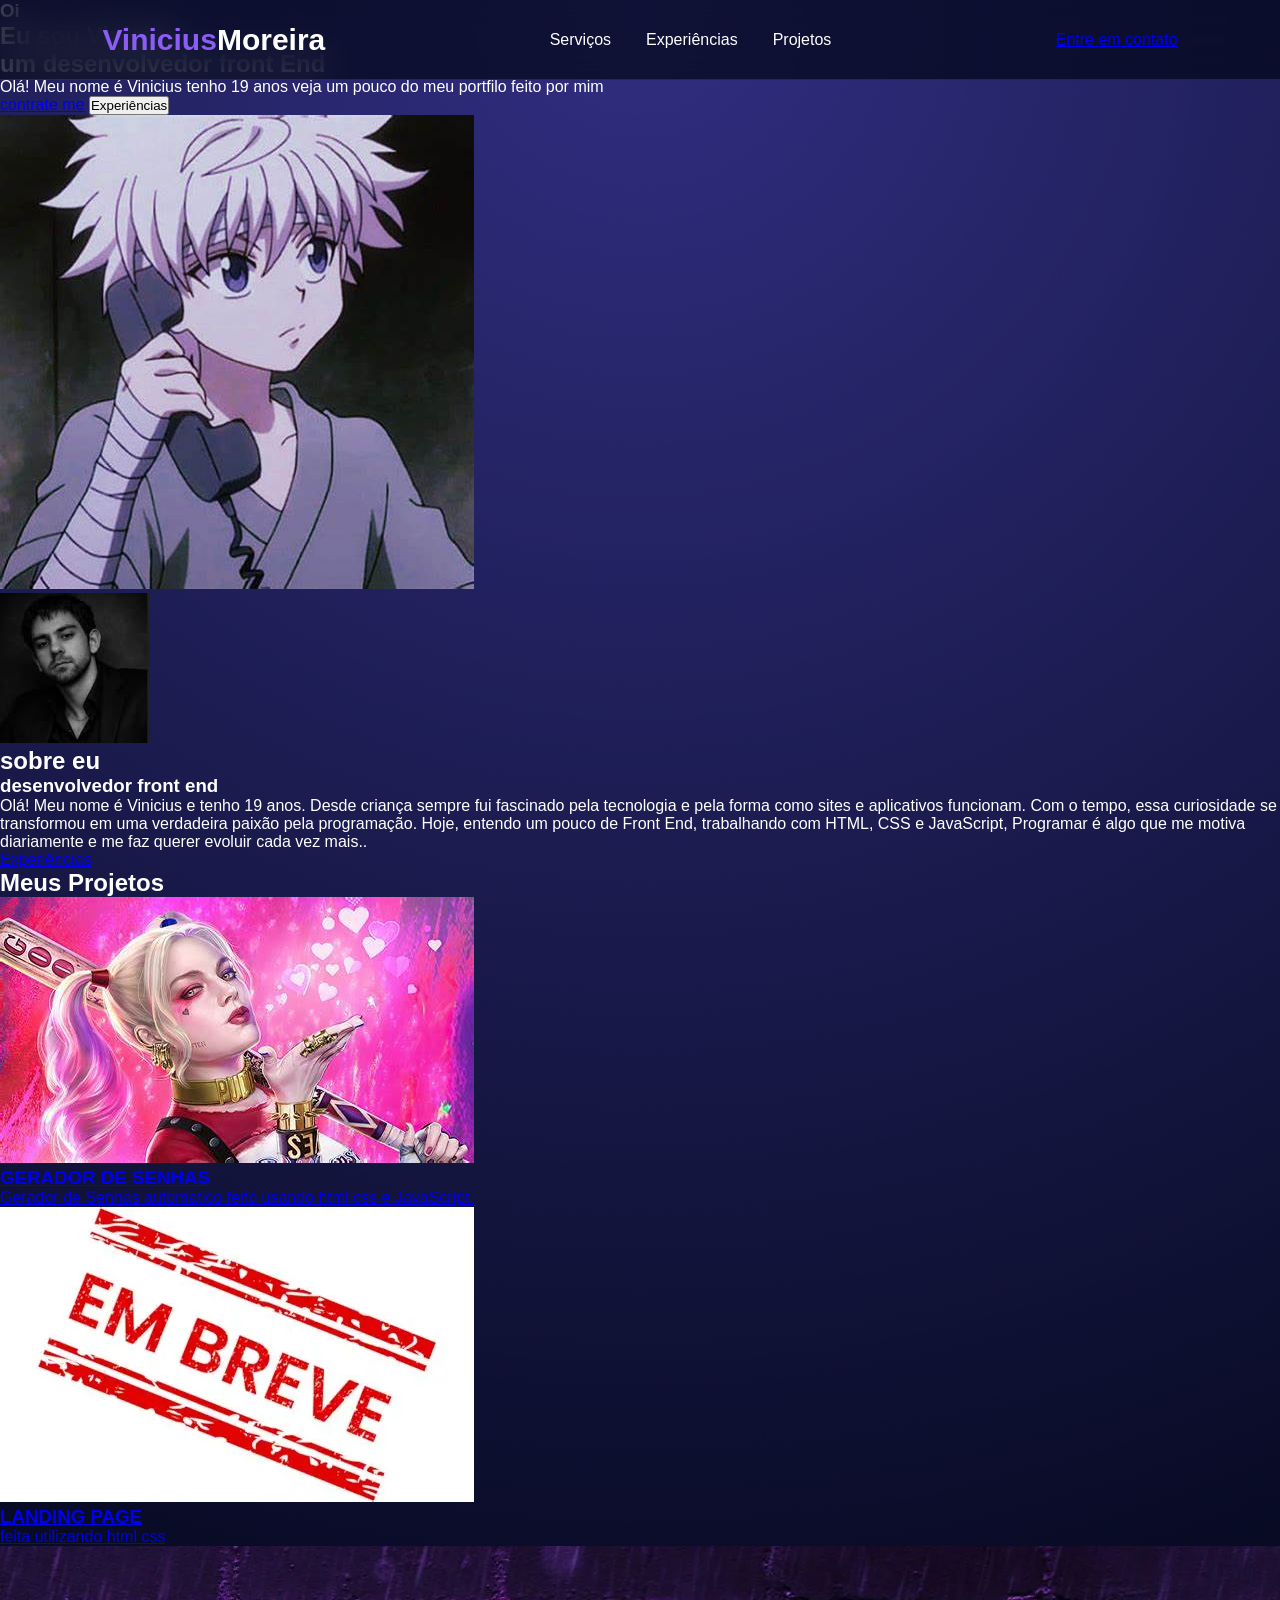
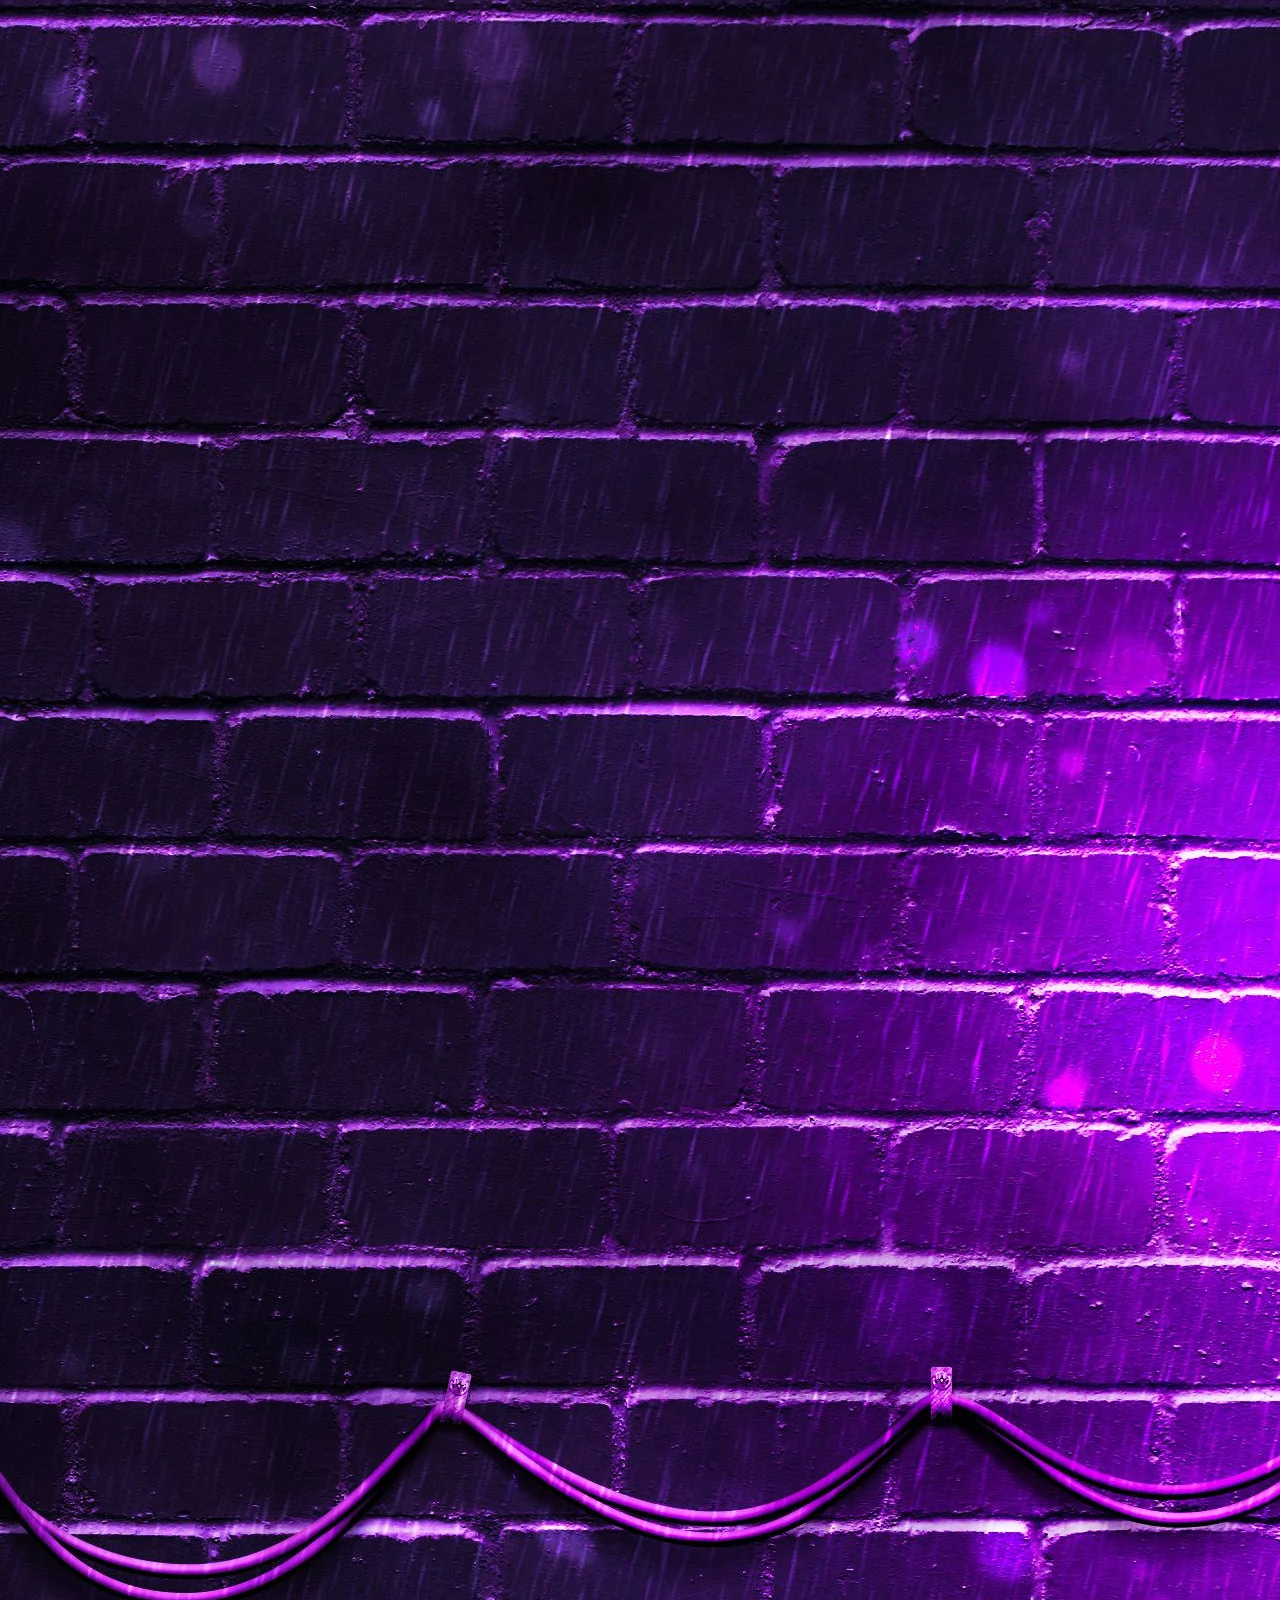
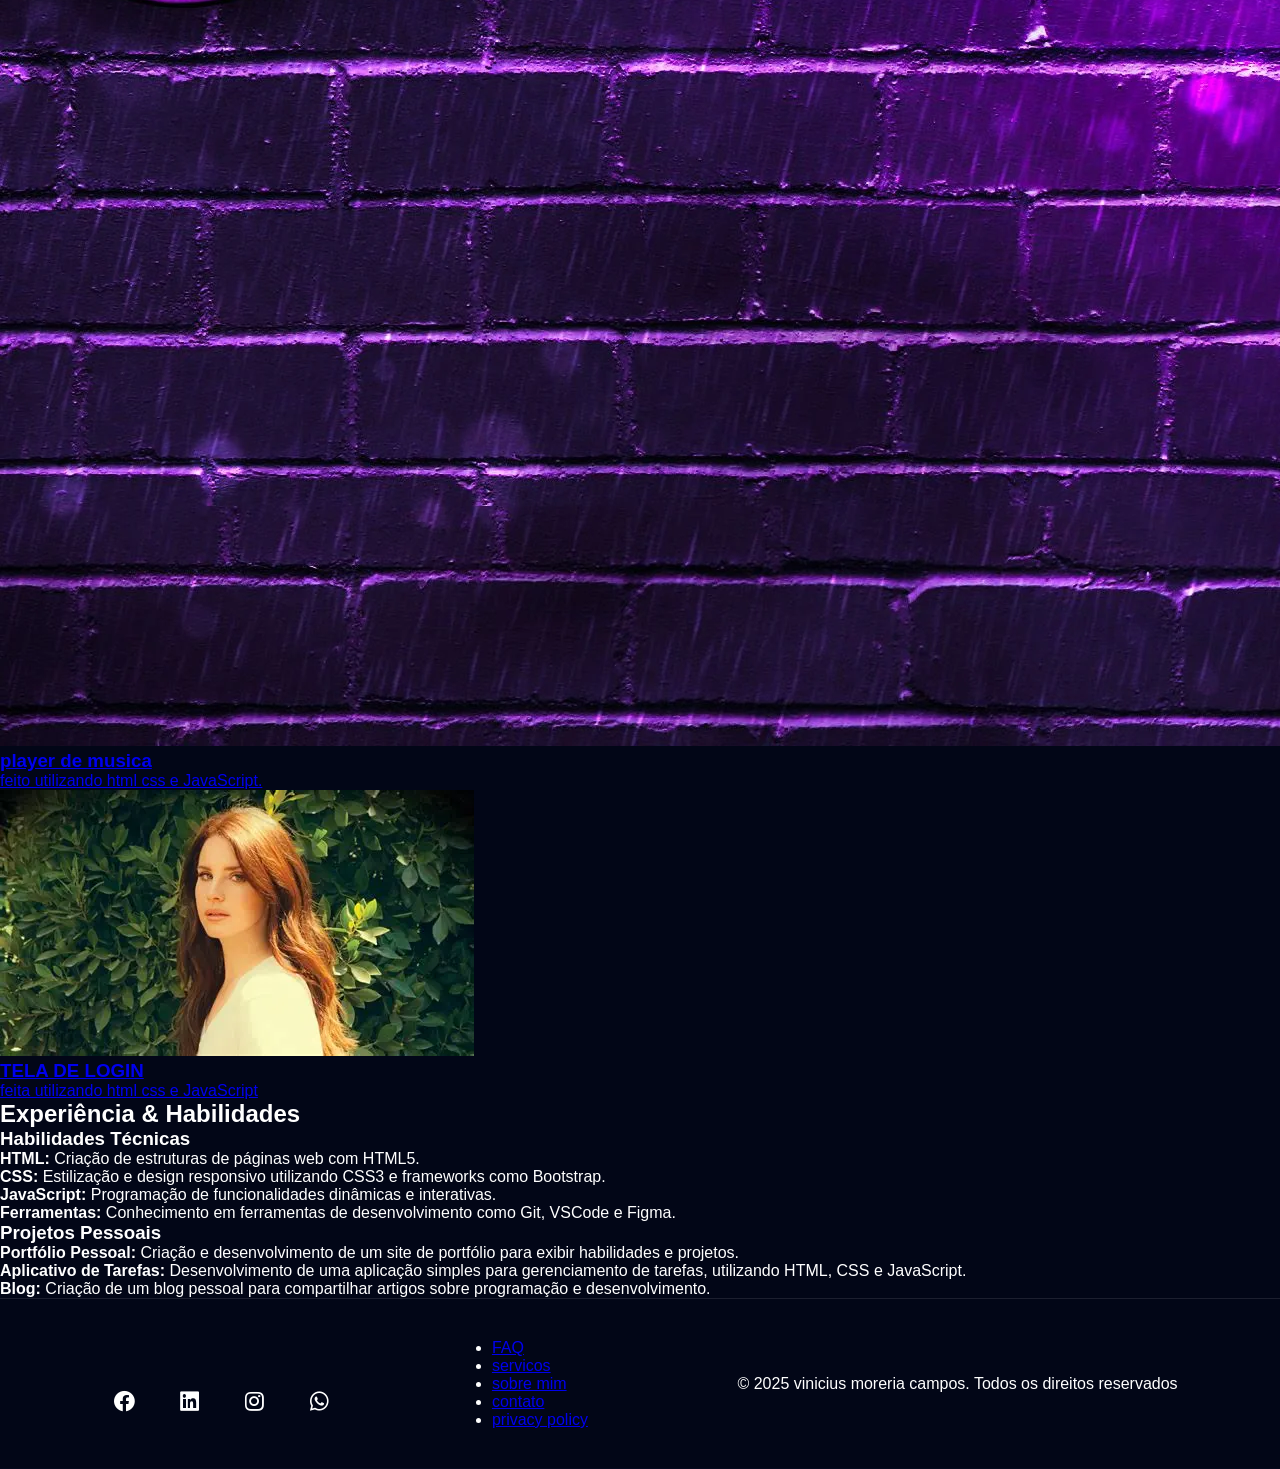
<file: site.html>
<!DOCTYPE html>
<html lang="pt-BR">
<head>
    <meta charset="UTF-8">
    <meta http-equiv="X-UA-Compatible" content="IE=edge">
    <meta name="viewport" content="width=device-width, initial-scale=1.0">
    <title>Meu Portfólio</title>
    <link rel="stylesheet" href="style.css">
    <link href='https://unpkg.com/boxicons@2.1.4/css/boxicons.min.css' rel='stylesheet'>
    <script src="js.js"></script>
</head>
<body>
    <header class="header">
        <a href="#" class="logo"><span>Vinicius</span>Moreira</a>

        <nav class="navbar">
  <a href="#" class="menu-link" data-target="servicos">Serviços</a>
  <a href="#" class="menu-link" data-target="experiencia">Experiências</a>
  <a href="#" class="menu-link" data-target="projetos">Projetos</a> 
</nav>
        <a href="https://www.instagram.com/vinicim037" class="contato">Entre em contato</a>
    </header>

    <section class="home">
        <div class="home-content">
            <h3>Oi</h3>

            <h1>Eu sou <span>Vinicius<br></span>um desenvolvedor front End</h1>
            
            <p>
                Olá! Meu nome é Vinicius tenho 19 anos veja um pouco do meu portfilo feito por mim 
            </p>
            <div class="btn-box">
                 <a href="https://www.instagram.com/vinicim037" class="contato">contrate me</a>
                <button class="btn-2">Experiências</button>
            </div>
        </div>
        <div class="img-box">
            <img src="imagens/foto home portfolio.jpg" alt="Imagem de Vinicius Moreira">
        </div>
    </section>
    <section class="sobre">
        <div class="sobre-img">
            <img src="imagens/meu rosto.jpg" alt="">
        </div>

        <div class="sobre-content">
            <h2 class="heading">sobre <span>eu</span></h2>
            <h3>desenvolvedor <span>front end</span></h3>        
       <p>
        Olá! Meu nome é Vinicius e tenho 19 anos. Desde criança sempre fui fascinado pela tecnologia e pela forma como sites e aplicativos funcionam. Com o tempo, essa curiosidade se transformou em uma verdadeira paixão pela programação.

Hoje, entendo um pouco de Front End, trabalhando com HTML, CSS e JavaScript, 

Programar é algo que me motiva diariamente e me faz querer evoluir cada vez mais..
       </p> 
<a href="#" class="btn-2">Experiências</a>
        </div>
    </section>

    <section class="projetos">
        <h2 class="heading">Meus <span>Projetos</span></h2>
        <div class="projetos-container">
            <a href="https://vinicius13052006.github.io/gerador-de-senhas/" class="projeto">
                <img src="imagens/gerador de senha.jpg" alt="GERADOR DE SENHAS">
                <h3>GERADOR DE SENHAS</h3>
                <p>Gerador de Senhas automatico feito usando html css e JavaScript.</p>
            </a>
            <a href="lading page/index.html" class="projeto">
                <img src="OIP (1).webp" alt="Projeto 2">
                <h3>LANDING PAGE</h3>
                <p> feita utilizando html css </p>
            </a>
            <a href="https://vinicius13052006.github.io/player-de-musicas/" class="projeto">
                <img src="imagens/player de musica icon.webp" alt="Projeto 3">
                <h3>player de musica</h3>
                <p>feito utilizando html css e JavaScript.</p>
            </a>
            <a href="tela de login/login.html" class="projeto">
                <img src="imagens/OIP.webp" alt="Projeto 4">
                <h3>TELA DE LOGIN</h3>
                <p> feita utilizando html css e JavaScript</p>
            </a>
        </div>
    </section>
    
    <section id="experiencia" class="experiencia">
    <div class="experiencia-content">
        <h2 class="heading">Experiência & Habilidades</h2>
        <div class="experiencia-item">
            <h3>Habilidades Técnicas</h3>
            <p><strong>HTML:</strong> Criação de estruturas de páginas web com HTML5.</p>
            <p><strong>CSS:</strong> Estilização e design responsivo utilizando CSS3 e frameworks como Bootstrap.</p>
            <p><strong>JavaScript:</strong> Programação de funcionalidades dinâmicas e interativas.</p>
            <p><strong>Ferramentas:</strong> Conhecimento em ferramentas de desenvolvimento como Git, VSCode e Figma.</p>
        </div>
        <div class="experiencia-item">
            <h3>Projetos Pessoais</h3>
            <p><strong>Portfólio Pessoal:</strong> Criação e desenvolvimento de um site de portfólio para exibir habilidades e projetos.</p>
            <p><strong>Aplicativo de Tarefas:</strong> Desenvolvimento de uma aplicação simples para gerenciamento de tarefas, utilizando HTML, CSS e JavaScript.</p>
            <p><strong>Blog:</strong> Criação de um blog pessoal para compartilhar artigos sobre programação e desenvolvimento.</p>
        </div>
        <!-- Adicione mais itens conforme necessário -->
    </div>
</section>

    

    <footer class="footer">
        <div class="social">
        <a href="#"><i class='bx bxl-facebook-circle'></i></a>
        <a href="#"><i class='bx bxl-linkedin-square' ></i></a>
        <a href="https://www.instagram.com/vinicim037/"><i class='bx bxl-instagram'></i></a>
        <a href="https://wa.me/5537999028982 "><i class='bx bxl-whatsapp'></i></a>
    </div>
    <ul class="list">
        <li>
            <a href="#">FAQ</a>
        </li>
        <li>
            <a href="#">servicos</a>
        </li>
        <li>
            <a href="#">sobre mim</a>
        </li>
        <li>
            <a href="#">contato</a>
        </li>
        <li>
            <a href="#">privacy policy</a>
        </li>
    </ul>

    <p class="copyright">© 2025 vinicius moreria campos. Todos os direitos reservados</p>
    </footer>
   
  </body>
</html>
   </body>

</html>
</file>
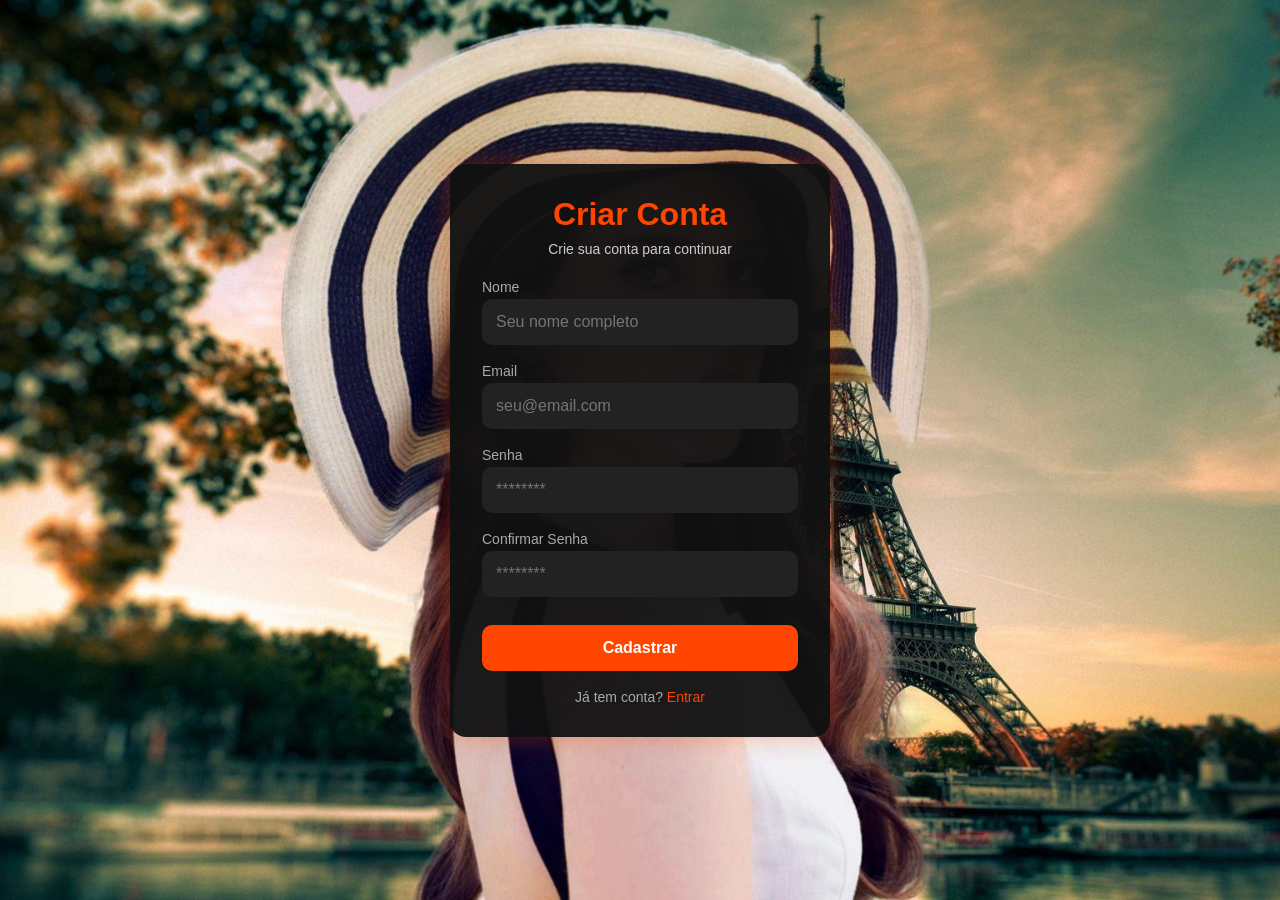
<file: tela de login/cadastro.html>
<!DOCTYPE html>
<html lang="pt-BR">
<head>
  <meta charset="UTF-8">
  <title>Criar Conta</title>
  <link rel="stylesheet" href="cadastro.css">
</head>
<body>

  <div class="login-container">
    <h2>Criar Conta</h2>
    <p>Crie sua conta para continuar</p>

    <form>
      <div class="input-box">
        <label>Nome</label>
        <input type="text" placeholder="Seu nome completo" required>
      </div>

      <div class="input-box">
        <label>Email</label>
        <input type="email" placeholder="seu@email.com" required>
      </div>

      <div class="input-box">
        <label>Senha</label>
        <input type="password" placeholder="********" required>
      </div>

      <div class="input-box">
        <label>Confirmar Senha</label>
        <input type="password" placeholder="********" required>
      </div>

      <button class="login-btn" type="submit">Cadastrar</button>
    </form>

    <div class="extra">
      Já tem conta? <a href="login.html">Entrar</a>
    </div>
  </div>

</body>
<script src="script.js"></script>
</html>
</file>
<file: style.css>
/* =====================================
   VINI DEV PORTFOLIO
   PREMIUM STYLE
===================================== */


*{

margin:0;
padding:0;
box-sizing:border-box;
scroll-behavior:smooth;

}



:root{


--primary:#8b5cf6;

--secondary:#ec4899;

--blue:#38bdf8;

--bg:#020617;

--card:#111827;

--text:#cbd5e1;

--white:#ffffff;


}



body{


font-family:'Poppins',sans-serif;

background:

radial-gradient(circle at top,#312e81,transparent 40%),

var(--bg);

color:white;

overflow-x:hidden;


}






/* FUNDO */


.background{


position:fixed;

width:100%;

height:100%;

z-index:-1;


background-image:


radial-gradient(
rgba(139,92,246,.3) 1px,
transparent 1px
);



background-size:40px 40px;


animation:

move 20s linear infinite;


}



@keyframes move{


100%{

background-position:400px 400px;

}


}








/* LOADER */


.loader{


position:fixed;

inset:0;

background:#020617;

display:flex;

align-items:center;

justify-content:center;

z-index:9999;


}



.loader div{


width:70px;

height:70px;

border-radius:50%;


border:6px solid transparent;


border-top-color:#8b5cf6;


animation:spin 1s infinite;


}



@keyframes spin{


100%{

transform:rotate(360deg);

}

}









/* HEADER */


header{


position:fixed;

top:0;

width:100%;


height:80px;


padding:0 8%;


display:flex;

align-items:center;

justify-content:space-between;



background:

rgba(2,6,23,.7);



backdrop-filter:blur(20px);


border-bottom:

1px solid rgba(255,255,255,.1);


z-index:1000;


}




.logo{


font-size:30px;

font-weight:800;

color:white;

text-decoration:none;


}



.logo span{


color:var(--primary);


}




nav{


display:flex;

gap:35px;


}



nav a{


color:white;

text-decoration:none;

font-weight:500;

transition:.3s;


}



nav a:hover{


color:#a78bfa;


}



.menu{


display:none;

font-size:30px;


}









/* HERO */


.hero{


min-height:100vh;


display:flex;

align-items:center;

justify-content:space-between;


padding:120px 8% 50px;


gap:50px;


}



.hero-text{


max-width:650px;


}



.hero h3{


font-size:25px;

color:#94a3b8;


}



.hero h1{


font-size:65px;

line-height:1.1;

margin:15px 0;


}



.hero h1 span{


display:block;


background:

linear-gradient(
90deg,
#8b5cf6,
#ec4899
);


-webkit-background-clip:text;

color:transparent;


}



.hero h2{


font-size:30px;


}



.hero h2 span{


color:#38bdf8;


}




.hero p{


margin-top:25px;

font-size:18px;

line-height:1.8;

color:var(--text);


}





.buttons{


display:flex;

gap:20px;

margin-top:35px;


}





.btn,
.outline{


padding:15px 35px;


border-radius:50px;


font-weight:600;


text-decoration:none;


transition:.4s;


border:none;


cursor:pointer;


}



.btn{


background:

linear-gradient(
45deg,
#8b5cf6,
#ec4899
);


color:white;


}



.outline{


border:2px solid #8b5cf6;


color:white;


}



.btn:hover,
.outline:hover{


transform:translateY(-8px);


}









.social{


display:flex;

gap:20px;

margin-top:35px;


}



.social a{


color:white;


font-size:30px;


transition:.3s;


}



.social a:hover{


color:#8b5cf6;


transform:scale(1.2);


}










/* HERO CARD */


.code-card{


width:330px;

height:330px;


border-radius:50%;


display:flex;

align-items:center;

justify-content:center;



background:

linear-gradient(
145deg,
#8b5cf6,
#ec4899
);



box-shadow:

0 0 80px #8b5cf6;


animation:float 4s infinite;


}



.code-card i{


font-size:120px;


}



@keyframes float{


50%{

transform:translateY(-25px);

}


}











/* SEÇÕES */


.section{


padding:100px 8%;


}



.title{


text-align:center;

font-size:42px;

margin-bottom:60px;


}



.title::after{


content:"";

display:block;


width:90px;

height:5px;


margin:15px auto;


background:

linear-gradient(
90deg,
#8b5cf6,
#ec4899
);


border-radius:20px;


}











/* SOBRE */


.about{


max-width:900px;

margin:auto;


padding:40px;


background:

rgba(255,255,255,.06);


border-radius:25px;


backdrop-filter:blur(20px);


}



.about p{


font-size:18px;

line-height:2;

color:#cbd5e1;


}











/* SKILLS */


.skills{


display:grid;

grid-template-columns:repeat(4,1fr);

gap:30px;


}




.skill{


background:#111827;


padding:35px;


border-radius:25px;


text-align:center;


transition:.5s;


}



.skill:hover{


transform:

translateY(-15px)
rotateY(10deg);


}



.skill i{


font-size:60px;

color:#8b5cf6;


}



.skill h3{


margin-top:20px;


}











/* PROJETOS */


.projects{


display:grid;

grid-template-columns:repeat(3,1fr);


gap:30px;


}




.project{


background:

rgba(255,255,255,.06);


border-radius:25px;


overflow:hidden;


border:1px solid rgba(255,255,255,.1);


transition:.5s;


}



.project:hover{


transform:

translateY(-15px)
scale(1.03);


}



.project img{


width:100%;

height:230px;


object-fit:cover;


}



.project div{


padding:25px;


}



.project p{


color:#cbd5e1;


line-height:1.7;


}



.tags{


display:inline-block;

margin-top:20px;


padding:8px 15px;


border-radius:20px;


background:#8b5cf633;


color:#c4b5fd;


}



.project-buttons{


display:flex;

gap:15px;

margin-top:25px;


}



.project-buttons a{


flex:1;


padding:12px;


text-align:center;


border-radius:15px;


background:

linear-gradient(
45deg,
#8b5cf6,
#ec4899
);


color:white;


text-decoration:none;


}









/* SERVIÇOS */


.services{


display:grid;

grid-template-columns:repeat(3,1fr);

gap:30px;


}




.service{


background:

rgba(255,255,255,.06);


padding:40px;


border-radius:25px;


text-align:center;


transition:.4s;


}



.service:hover{


transform:translateY(-10px);


}



.service i{


font-size:50px;


color:#8b5cf6;


margin-bottom:20px;


}










/* PROCESSO */


.process{


display:grid;

grid-template-columns:repeat(3,1fr);

gap:30px;


}



.step{


background:#111827;

padding:35px;

border-radius:25px;

text-align:center;


}



.step span{


font-size:40px;

color:#8b5cf6;

font-weight:800;


}









/* FORMULARIO */


.contact{


text-align:center;


}



.contact p{


color:#cbd5e1;

margin-bottom:40px;


}



.contact-form{


max-width:600px;

margin:auto;


display:flex;

flex-direction:column;


gap:20px;


}



.contact-form input,
.contact-form textarea,
.contact-form select{


padding:18px;


border-radius:15px;


border:none;


outline:none;


background:#111827;


color:white;


font-family:inherit;


}



.contact-form textarea{


height:150px;

resize:none;


}









/* WHATSAPP */


.whatsapp{


position:fixed;


right:30px;

bottom:30px;


width:65px;

height:65px;


display:flex;

align-items:center;

justify-content:center;


background:#22c55e;


border-radius:50%;


color:white;


font-size:35px;


z-index:999;


animation:pulse 2s infinite;


}



@keyframes pulse{


50%{


box-shadow:

0 0 50px #22c55e;


}


}









/* FOOTER */


footer{


padding:40px 8%;


border-top:

1px solid rgba(255,255,255,.1);


display:flex;

justify-content:space-between;

align-items:center;


}



footer i{


font-size:25px;

margin:10px;


}










/* REVEAL */


.reveal{


opacity:0;

transform:translateY(50px);


transition:1s;


}



.reveal.active{


opacity:1;

transform:translateY(0);


}











/* MOBILE */


@media(max-width:900px){


nav{


position:absolute;


right:-100%;


top:80px;


width:250px;


height:100vh;


background:#020617;


flex-direction:column;


padding:40px;


transition:.5s;


}



nav.active{


right:0;


}



.menu{


display:block;


}



.hero{


flex-direction:column;

text-align:center;


}



.hero h1{


font-size:45px;


}



.skills,
.projects,
.services,
.process{


grid-template-columns:1fr;


}



.code-card{


width:250px;

height:250px;


}



.code-card i{


font-size:80px;


}



footer{


flex-direction:column;


gap:20px;


}



}
</file>
<file: tela de login/cadastro.css>
/* =========================
   RESET
========================= */
* {
  margin: 0;
  padding: 0;
  box-sizing: border-box;
  font-family: 'Poppins', sans-serif;
}

html, body {
  width: 100%;
}

/* =========================
   BODY
========================= */
body {
  min-height: 100dvh;
  background: url("fotos/wp1816809.jpg") no-repeat top center / cover;

  display: flex;
  justify-content: center;
  align-items: center;
  gap: 20px;

  padding: 12px;
}

/* =========================
   CONTAINER
========================= */
.login-container {
  width: 100%;
  max-width: 380px;
  background: rgba(17, 17, 17, 0.95);

  padding: 32px;
  border-radius: 16px;

  box-shadow: 0 0 25px rgba(255, 69, 0, 0.35);
  text-align: center;
}

/* =========================
   TÍTULO
========================= */
.login-container h2 {
  color: orangered;
  font-size: clamp(24px, 6vw, 32px);
  margin-bottom: 8px;
}

.login-container p {
  color: #ccc;
  font-size: 14px;
  margin-bottom: 22px;
}

/* =========================
   INPUTS
========================= */
.input-box {
  margin-bottom: 18px;
  text-align: left;
}

.input-box label {
  display: block;
  color: #aaa;
  font-size: 14px;
  margin-bottom: 4px;
}

.input-box input {
  width: 100%;
  padding: 14px;

  border-radius: 10px;
  border: none;
  outline: none;

  background: #222;
  color: #fff;

  font-size: 16px; /* evita zoom no iPhone */
}

.input-box input:focus {
  box-shadow: 0 0 8px orangered;
}

/* =========================
   BOTÃO
========================= */
.login-btn {
  width: 100%;
  padding: 14px;
  margin-top: 10px;

  background: orangered;
  color: #fff;

  border: none;
  border-radius: 10px;

  font-size: 16px;
  font-weight: 600;

  cursor: pointer;
  transition: 0.3s ease;
}

.login-btn:hover {
  background: darkorange;
  box-shadow: 0 0 15px orangered;
}

/* =========================
   LINKS
========================= */
.extra {
  margin-top: 18px;
  font-size: 14px;
  color: #aaa;
}

.extra a {
  color: orangered;
  text-decoration: none;
  font-weight: 500;
}

.extra a:hover {
  text-decoration: underline;
}

/* =========================
   MEDIA QUERIES
========================= */

/* 📱 celulares pequenos */
@media (max-width: 360px) {
  .login-container {
    padding: 20px;
  }

  .login-container h2 {
    font-size: 22px;
  }
}

/* 📱 celulares médios */
@media (min-width: 361px) and (max-width: 480px) {
  .login-container {
    padding: 26px;
  }
}

/* 📱 tablets */
@media (min-width: 481px) and (max-width: 768px) {
  .login-container {
    padding: 30px;
  }
}
</file>
